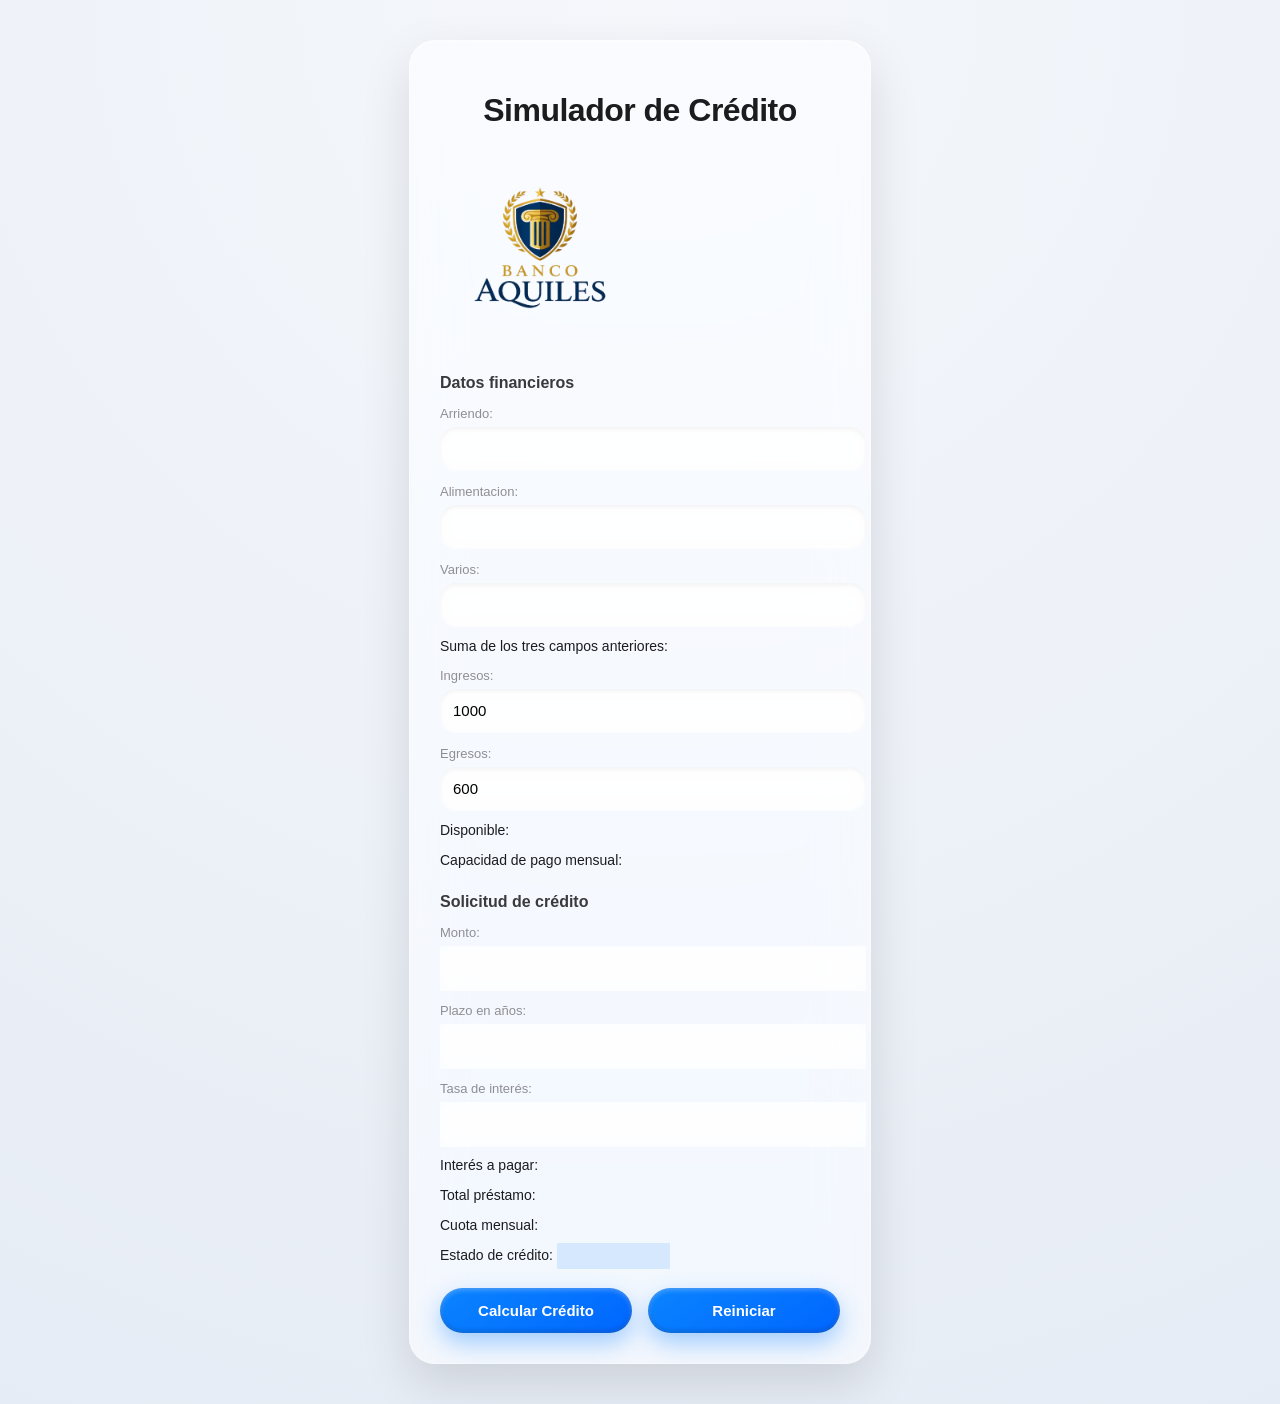
<file: index.html>
<!DOCTYPE html>
<html lang="es">
<head>
    <meta charset="UTF-8">
    <meta name="viewport" content="width=device-width, initial-scale=1.0">
    <title>Simulador de Crédito</title>
    <link rel="stylesheet" href="simulador.css">
</head>
<body>
 
    <div class="container">
        <h1>Simulador de Crédito</h1>
        <img class="logo" src="logo.png" alt="Logo del Banco" width="200">
        
        <h2>Datos financieros</h2>

        <label for="txtArriendo">Arriendo:</label>
        <input type="text" id="txtArriendo" value=" ">
        <small class="error" id="error-txtArriendo"></small>

        <label for="txtAlimentacion">Alimentacion:</label>
        <input type="text" id="txtAlimentacion" value=" ">
        <small class="error" id="error-txtAlimentacion"></small>

        <label for="txtVarios">Varios:</label>
        <input type="text" id="txtVarios" value=" ">
        <small class="error" id="error-txtVarios"></small>

        <p>Suma de los tres campos anteriores: <span id="spnSuma" ></span></p>


        <label for="txtIngresos">Ingresos:</label>
        <input type="text" id="txtIngresos" value="1000">
        <small class="error" id="error-txtIngresos"></small>
 
        <label for="txtEgresos">Egresos:</label>
        <input type="text" id="txtEgresos" value="600">
        <small class="error" id="error-txtEgresos"></small>

 
        <p>Disponible: <span id="spnDisponible" ></span></p>
        <p>Capacidad de pago mensual: <span id="spnCapacidadPago"></span></p>
 
        <h2>Solicitud de crédito</h2>
        <label for="txtMonto">Monto:</label>
        <input type="text" id="txtMonto" value="2000">
        <small class="error" id="error-txtMonto"></small>
 
        <label for="txtPlazo">Plazo en años:</label>
        <input type="text" id="txtPlazo" value="1">
        <small class="error" id="error-txtPlazo"></small>
 
        <label for="txtTasaInteres">Tasa de interés:</label>
        <input type="text" id="txtTasaInteres" value="10">
        <small class="error" id="error-txtTasaInteres"></small>
 
        <p>Interés a pagar: <span id="spnInteresPagar"></span></p>
        <p>Total préstamo: <span id="spnTotalPrestamo"></span></p>
        <p>Cuota mensual: <span id="spnCuotaMensual"></span></p>
        <p>Estado de crédito: <span id="spnEstadoCredito">ANALIZANDO...</span></p>
 
        <div class="buttons">
            <button id="btnCalcularCredito" onclick="calcular()">Calcular Crédito</button>
            <button id="btnReiniciar" onclick="reiniciar()">Reiniciar</button>
        </div>
    </div>
 
 <script src="simulador.js"></script>
 <script src="funciones.js"></script>
</body>
</html>
</file>
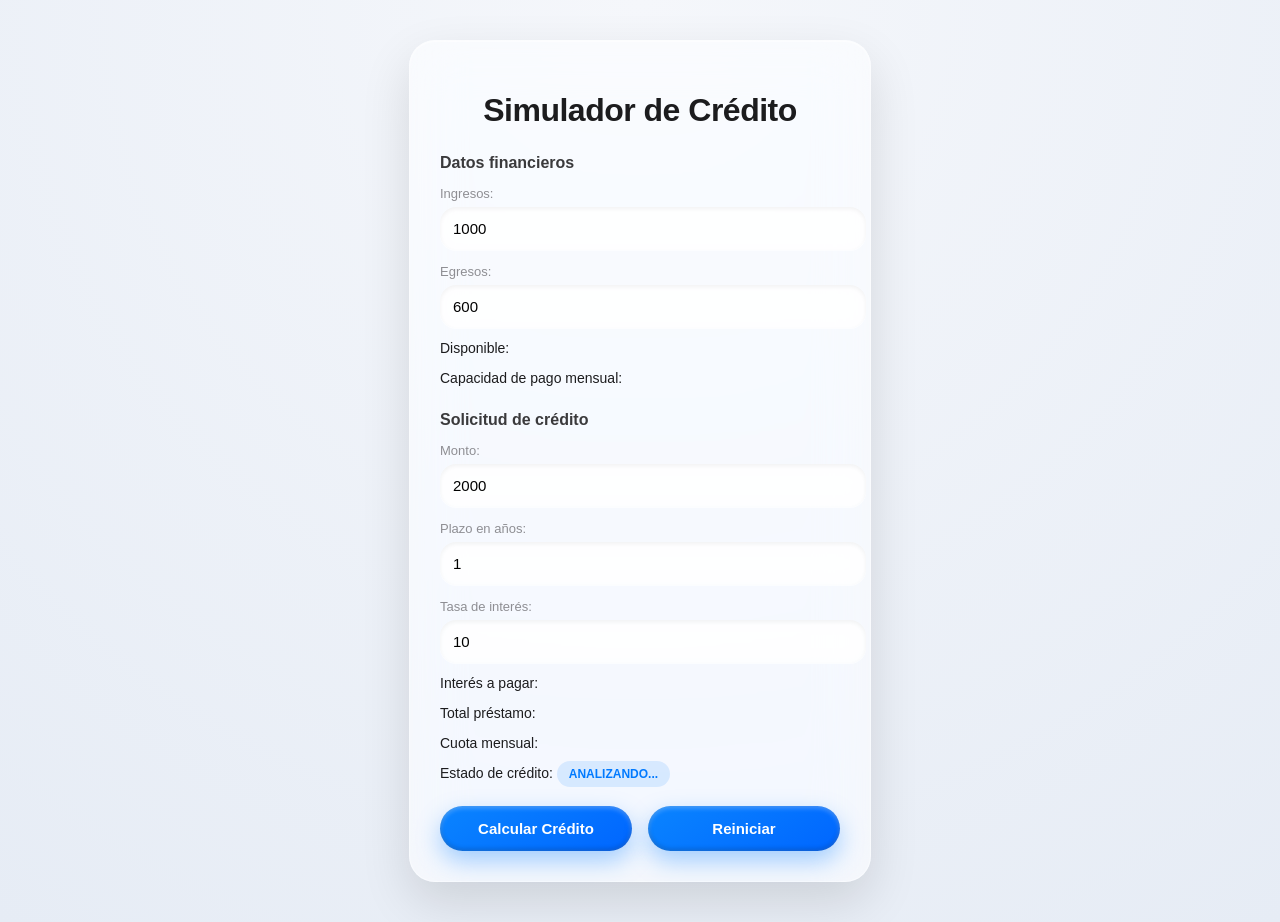
<file: simulador.html>
<!DOCTYPE html>
<html lang="es">
<head>
    <meta charset="UTF-8">
    <meta name="viewport" content="width=device-width, initial-scale=1.0">
    <title>Simulador de Crédito</title>
    <link rel="stylesheet" href="simulador.css">
</head>
<body>
 
    <div class="container">
        <h1>Simulador de Crédito</h1>
 
        <h2>Datos financieros</h2>
        <label for="txtIngresos">Ingresos:</label>
        <input type="text" id="txtIngresos" value="1000">
 
        <label for="txtEgresos">Egresos:</label>
        <input type="text" id="txtEgresos" value="600">
 
        <p>Disponible: <span id="spnDisponible" ></span></p>
        <p>Capacidad de pago mensual: <span id="spnCapacidadPago"></span></p>
 
        <h2>Solicitud de crédito</h2>
        <label for="txtMonto">Monto:</label>
        <input type="text" id="txtMonto" value="2000">
 
        <label for="txtPlazo">Plazo en años:</label>
        <input type="text" id="txtPlazo" value="1">
 
        <label for="txtTasaInteres">Tasa de interés:</label>
        <input type="text" id="txtTasaInteres" value="10">
 
        <p>Interés a pagar: <span id="spnInteresPagar"></span></p>
        <p>Total préstamo: <span id="spnTotalPrestamo"></span></p>
        <p>Cuota mensual: <span id="spnCuotaMensual"></span></p>
        <p>Estado de crédito: <span id="spnEstadoCredito">ANALIZANDO...</span></p>
 
        <div class="buttons">
            <button id="btnCalcularCredito" onclick="calcular()">Calcular Crédito</button>
            <button id="btnReiniciar">Reiniciar</button>
        </div>
    </div>
 
 <script src="simulador.js"></script>
 <script src="funciones.js"></script>
</body>
</html>
</file>
<file: simulador.css>
/* Fondo más premium (profundidad tipo iOS moderno) */

body {
    font-family: -apple-system, BlinkMacSystemFont, "San Francisco", "Segoe UI", Roboto, sans-serif;
    background: radial-gradient(circle at top, #f5f7fb, #e6ecf5);
    margin: 0;
    padding: 0;
    color: #1c1c1e;
}

/* Contenedor con efecto vidrio avanzado */
.container {
    width: 400px;
    max-width: 92%;
    margin: 40px auto;
    padding: 30px;
    border-radius: 26px;

    background: rgba(255, 255, 255, 0.55);
    backdrop-filter: blur(25px) saturate(180%);
    -webkit-backdrop-filter: blur(25px) saturate(180%);

    border: 1px solid rgba(255,255,255,0.4);
    box-shadow:
        0 20px 50px rgba(0,0,0,0.12),
        inset 0 1px 1px rgba(255,255,255,0.6);
}

/* Título */
h1 {
    text-align: center;
    font-weight: 700;
    letter-spacing: -0.5px;
    margin-bottom: 20px;
}

/* Subtítulos */
h2 {
    margin-top: 25px;
    font-size: 16px;
    font-weight: 600;
    color: #3a3a3c;
}

/* Labels */
label {
    margin-top: 14px;
    display: block;
    font-size: 13px;
    color: #8e8e93;
}

/* Inputs estilo iOS premium */
input {
    width: 100%;
    padding: 13px;
    margin-top: 6px;
    border-radius: 16px;
    border: none;

    background: rgba(255,255,255,0.7);
    backdrop-filter: blur(10px);

    box-shadow:
        inset 0 2px 4px rgba(0,0,0,0.05),
        0 1px 0 rgba(255,255,255,0.6);

    font-size: 15px;
    transition: all 0.25s ease;
}

/* Focus elegante */
input:focus {
    outline: none;
    background: #ffffff;
    box-shadow:
        0 0 0 2px rgba(0,122,255,0.25),
        0 4px 12px rgba(0,122,255,0.15);
}

/* Resultados */
p {
    margin-top: 12px;
    font-size: 14px;
}

/* Valores */
span {
    font-weight: 600;
    color: #007aff;
}

/* Estado tipo etiqueta iOS */
#spnEstadoCredito {
    padding: 6px 12px;
    border-radius: 999px;
    background: rgba(0,122,255,0.12);
    backdrop-filter: blur(10px);
    font-size: 12px;
}

/* Botones contenedor */
.buttons {
    margin-top: 25px;
    display: flex;
    justify-content: space-between;
}

/* 🔵 BOTONES BURBUJA (lo importante) */
button {
    width: 48%;
    padding: 14px;
    border: none;
    border-radius: 999px; /* totalmente redondo tipo burbuja */

    background: linear-gradient(145deg, #0a84ff, #0066ff);
    color: white;

    font-size: 15px;
    font-weight: 600;

    cursor: pointer;

    box-shadow:
        0 10px 25px rgba(0,122,255,0.35),
        inset 0 -2px 5px rgba(0,0,0,0.2),
        inset 0 2px 5px rgba(255,255,255,0.3);

    transition: all 0.25s ease;
}

/* Hover (flotante) */
button:hover {
    transform: translateY(-2px) scale(1.02);
    box-shadow:
        0 15px 30px rgba(0,122,255,0.45),
        inset 0 -2px 5px rgba(0,0,0,0.2);
}

/* Click (presionado realista) */
button:active {
    transform: scale(0.96);
    box-shadow:
        inset 0 4px 10px rgba(0,0,0,0.25),
        0 5px 10px rgba(0,0,0,0.15);
}

.error {
  color: rgb(201, 39, 39);
  font-style: italic;
  display: block;
  margin-bottom: 8px;
}

/* ------------------ */
/* 📱 RESPONSIVE */
/* ------------------ */

@media (max-width: 480px) {
    body {
        padding: 10px;
    }

    .container {
        margin: 20px auto;
        padding: 15px;
    }

    button {
        font-size: 14px;
        padding: 12px;
    }
}

/* MODO OSCURO AUTOMÁTICO */
@media (prefers-color-scheme: dark) {

    body {
        background: radial-gradient(circle at top, #0f1115, #1c1f26);
        color: #f2f2f7;
    }

    .container {
        background: rgba(28, 28, 30, 0.65);
        border: 1px solid rgba(255,255,255,0.08);
        box-shadow:
            0 20px 50px rgba(0,0,0,0.6),
            inset 0 1px 1px rgba(255,255,255,0.05);
    }

    h2 {
        color: #d1d1d6;
    }

    label {
        color: #8e8e93;
    }

    input {
        background: rgba(44,44,46,0.8);
        color: #ffffff;
        box-shadow:
            inset 0 2px 6px rgba(0,0,0,0.6);
    }

    input:focus {
        background: #2c2c2e;
        box-shadow:
            0 0 0 2px rgba(10,132,255,0.4),
            0 4px 12px rgba(10,132,255,0.25);
    }

    p {
        color: #d1d1d6;
    }

    span {
        color: #0a84ff; /* azul iOS dark */
    }

    #spnEstadoCredito {
        background: rgba(10,132,255,0.2);
        color: #ffffff;
    }

    button {
        background: linear-gradient(145deg, #0a84ff, #0066ff);
        box-shadow:
            0 10px 25px rgba(10,132,255,0.5),
            inset 0 -2px 6px rgba(0,0,0,0.5),
            inset 0 2px 6px rgba(255,255,255,0.1);
    }

    button:hover {
        box-shadow:
            0 15px 30px rgba(10,132,255,0.6);
    }

    button:active {
        box-shadow:
            inset 0 4px 12px rgba(0,0,0,0.7),
            0 5px 10px rgba(0,0,0,0.4);
    }
}

.logo {
    width: 200px;
    display: flex;
    justify-content: center;
}
</file>
